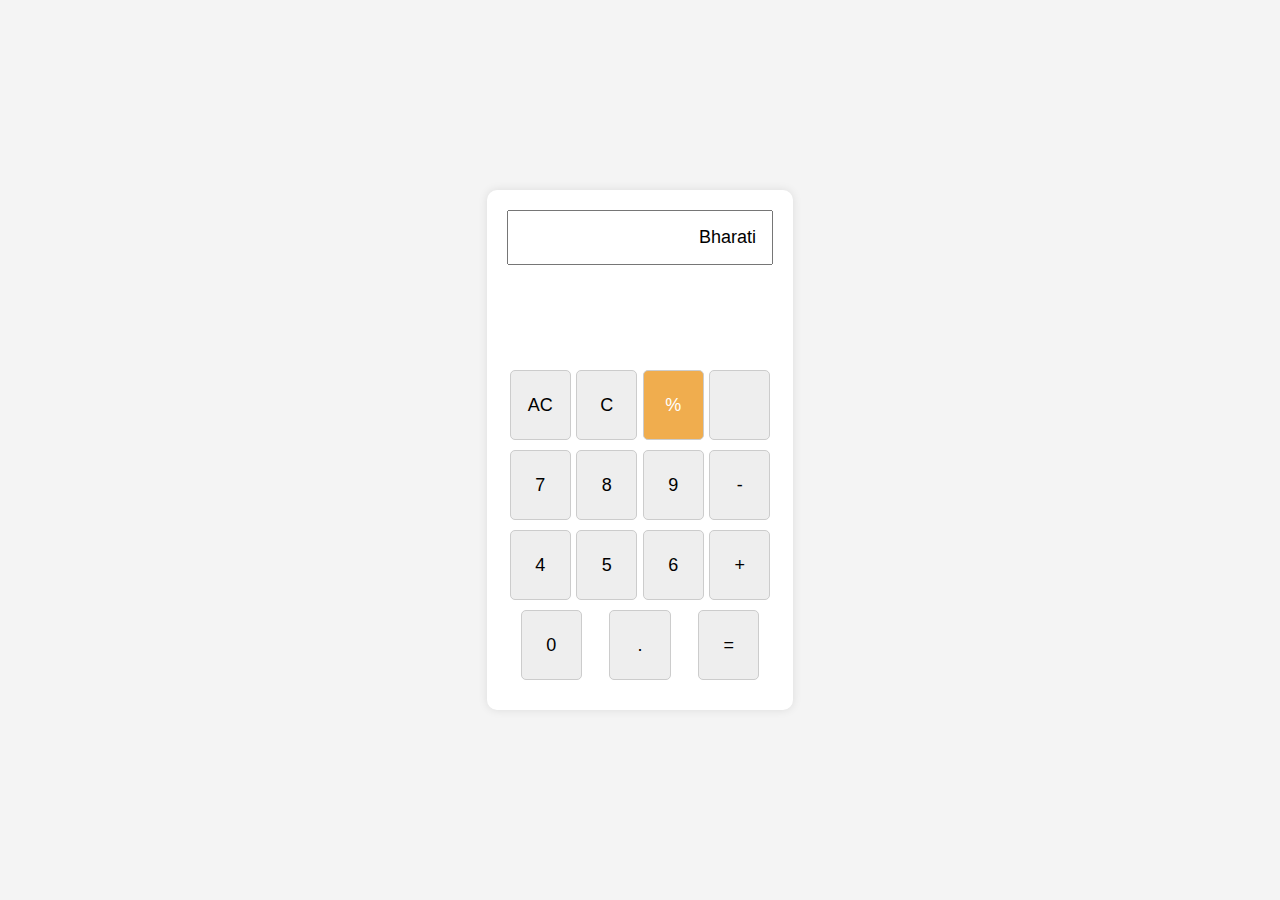
<file: index.html>
<!DOCTYPE html>
<html lang="en">
<head>
    <meta charset="UTF-8">
    <meta http-equiv="X-UA-Compatible" content="IE=edge">
    <meta name="viewport" content="width=device-width, initial-scale=1.0">
    <title>Calculator</title>
</head>
<body>
    <script>
        function newElement(Element, Class, id, Value, parentid, ...attributes) {
            var y = document.createElement(Element);
            y.setAttribute("class", Class);
            y.setAttribute("id", id);

            if (attributes) {
                y.type = attributes[0];
                y.value = attributes[1];
                if (attributes[1]) y.readOnly = attributes[2];
            }

            if (Value !== '\0') {
                var text = document.createTextNode(Value);
                y.appendChild(text);
            }
            if (parentid == '\0') {
                document.body.appendChild(y);
            } else {
                var parent = document.getElementById(parentid);
                parent.appendChild(y);
            }
        }

        //creating Elements
        newElement("div", "center", "center", '\0', '\0');
        newElement("div", "board", 'board', '\0', "center");

        newElement("div", "row", 'row0', "\0", 'board');
        newElement("div", "row", 'row5', "\0", 'board');
        newElement("div", "row", 'row1', "\0", 'board');
        newElement("div", "row", 'row2', "\0", 'board');
        newElement("div", "row", 'row3', "\0", 'board');
        newElement("div", "row", 'row4', "\0", 'board');
        newElement("div", "row", 'cart', "\0", 'board');

        newElement("input", "src input", 'input', "\0", 'row0', "text", "Bharati", "true");

        newElement("button", "button ", 'ac', "AC", 'row1');
        newElement("button", "button ", 'c', "C", 'row1');
        newElement("button", "operator button", '%', "%", 'row1');
        newElement("button", "operator button", '', "", 'row1');

        newElement("button", "button", '7', "7", 'row2');
        newElement("button", "button", '8', "8", 'row2');
        newElement("button", "button", '9', "9", 'row2');
        newElement("button", "operator button", '-', "-", 'row2');

        newElement("button", "button", '4', "4", 'row3');
        newElement("button", "button", '5', "5", 'row3');
        newElement("button", "button", '6', "6", 'row3');
        newElement("button", "operator button", '+', "+", 'row3');

        newElement("button", "button1 button", '0', "0", 'row4');
        newElement("button", "button", '.', ".", 'row4');
        newElement("button", "operator button", '=', "=", 'row4');

        // Apply CSS styles using DOM
        document.body.style.fontFamily = 'Arial, sans-serif';
        document.body.style.margin = '0';
        document.body.style.padding = '0';
        document.body.style.display = 'flex';
        document.body.style.justifyContent = 'center';
        document.body.style.alignItems = 'center';
        document.body.style.height = '100vh';
        document.body.style.backgroundColor = '#f4f4f4';

        document.querySelector(".center").style.textAlign = 'center';

        var board = document.getElementById('board');
        board.style.display = 'grid';
        board.style.gridTemplateRows = 'repeat(6, 1fr)';
        board.style.gap = '10px';
        board.style.maxWidth = '400px';
        board.style.margin = '0 auto';
        board.style.padding = '20px';
        board.style.backgroundColor = '#fff';
        board.style.borderRadius = '10px';
        board.style.boxShadow = '0 0 10px rgba(0, 0, 0, 0.1)';

        var rows = document.querySelectorAll('.row');
        rows.forEach(row => {
            row.style.display = 'flex';
            row.style.justifyContent = 'space-around';
        });

        var buttons = document.querySelectorAll('.button');
        buttons.forEach(button => {
            button.style.padding = '15px';
            button.style.fontSize = '18px';
            button.style.width = '23%';
            button.style.textAlign = 'center';
            button.style.cursor = 'pointer';
            button.style.border = '1px solid #ccc';
            button.style.borderRadius = '5px';
            button.style.backgroundColor = '#eee';
            button.style.transition = 'background-color 0.3s';
        });

        buttons.forEach(button => {
            button.addEventListener('mouseover', function() {
                button.style.backgroundColor = '#ddd';
            });
            button.addEventListener('mouseout', function() {
                button.style.backgroundColor = '#eee';
            });
        });

        document.querySelector(".operator").style.backgroundColor = '#f0ad4e';
        document.querySelector(".operator").style.color = '#fff';

        var input = document.getElementById('input');
        input.style.width = '100%';
        input.style.padding = '15px';
        input.style.fontSize = '18px';
        input.style.textAlign = 'right';
        input.style.marginBottom = '15px';

        // calculator logic
        let str = "";
        let textI = document.getElementById("input").style.textIndent;
        let textindent = Number(textI.substring(0, textI.length - 3));
        let opFound = false;
        console.log(textI);

        document.addEventListener('keydown', (e) => {
            const key = e.key;

            if (key.match(/[0-9]|[\+\-\*/%]/)) {
                handleInput(key);
            } else if (key === 'Enter') {
                handleInput('=');
            } else if (key === 'Backspace') {
                handleInput('C');
            } else if (key === 'Delete') {
                handleInput('AC');
            }
        });

        function handleInput(input) {
            if (input === '=') {
                textindent = 0;
                str = eval(str);
                if (isNaN(str))
                    str = "Error";
            } else if (input === 'AC') {
                str = '0';
                opFound = false;
            } else if (input === 'C') {
                str = str.substring(0, str.length - 1);
                if (str === '') str = '0';
            } else if ((input == '-' || input == '+' || input == '*' || input == '/' || input == '%') && !opFound) {
                opFound = true;
                str += input;
            } else if ((input == '-' || input == '+' || input == '*' || input == '/' || input == '%') && opFound) {
                str += '';
            } else {
                if (str == '0')
                    str = input;
                else {
                    str += input;
                    opFound = false;
                }
            }

            document.querySelector(".input").value = str;
        }
    </script>
</body>
</html>
</file>
